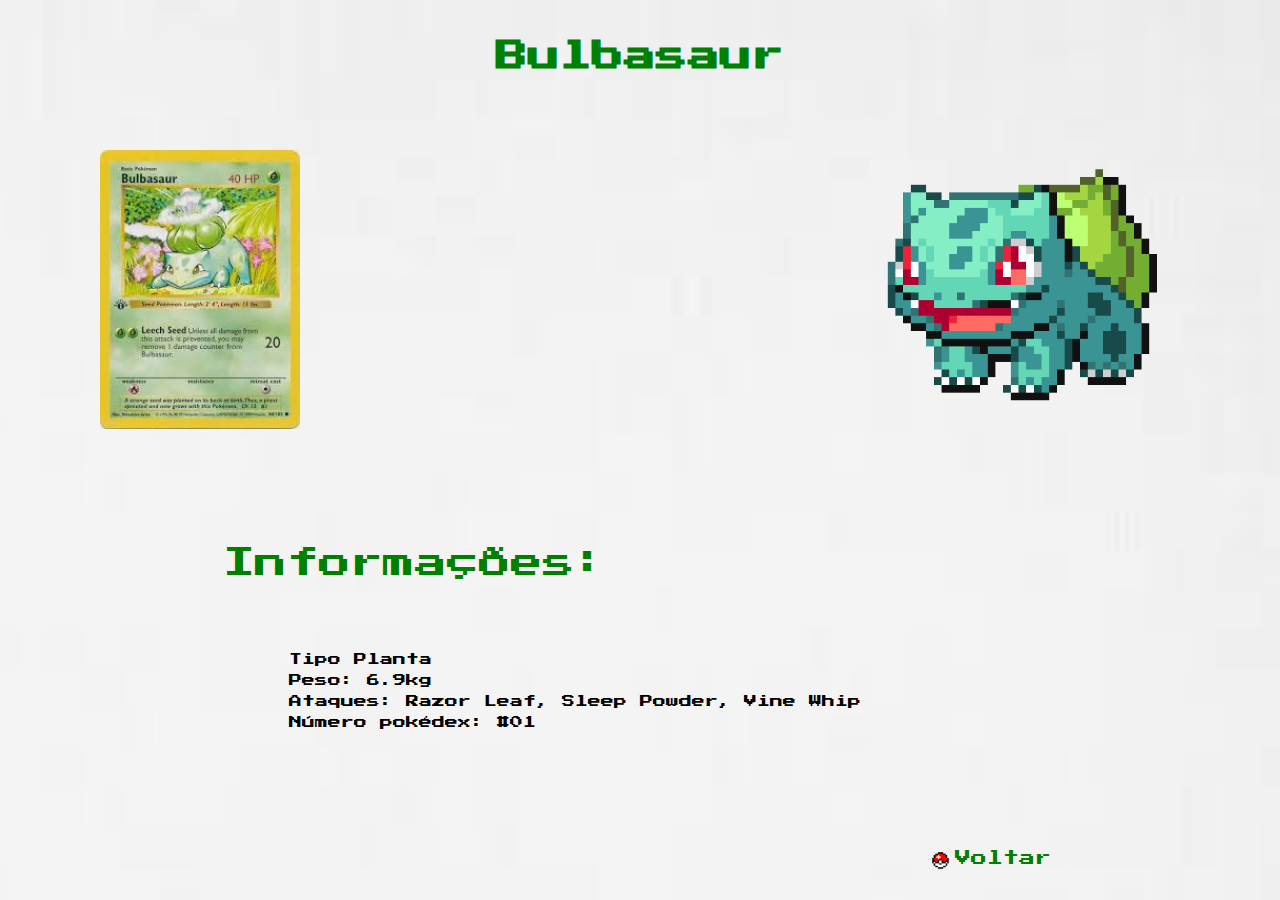
<file: frontend-basico/bulbasaur.html>
<!DOCTYPE html>
<html lang="en">
<head>
    <meta charset="UTF-8">
    <meta name="viewport" content="width=device-width, initial-scale=1.0">
    <link rel="stylesheet" href="arquivos.css\styles.css">
    <link rel="stylesheet" href="https://fonts.googleapis.com/css2?family=Press+Start+2P&display=swap">
    <link rel="stylesheet" href="arquivos.css\responsive-styles.css">
    <title>Bulbasaur</title>
</head>
<body>
    <div class="menu-background2">
        <h1 class="title2" style="color:green" >Bulbasaur</h1>
        <img id="pospokemon"
            src="imagens\bulbassauro.gif"
        />
        <img id="poscard"
        src="imagens\bulbassaurocard.jpg"
    /> 
    <audio id="som">
        <source  src="audios\bulba_saur.mp3" type="audio/mpeg">

    </audio>
    <script>
        document.getElementById("pospokemon").addEventListener("click", function() {
          
          document.getElementById("som").play();
        });
    </script>
     <p class="p-info + a4" >Informações: </p>
        <div class="pikachu-info">
            <ul class="p1">
                <li>Tipo Planta</li>
                <li>Peso: 6.9kg</li>
                <li>Ataques: Razor Leaf,  Sleep Powder, Vine Whip </li>
                <li>Número pokédex: #01 </li>
            </ul>
        </div>
        <a href="index.html" class="a4"><img class="pokeball" src="imagens\pokebola.png"> Voltar</a>
    </div>
</body>
</html>
</file>
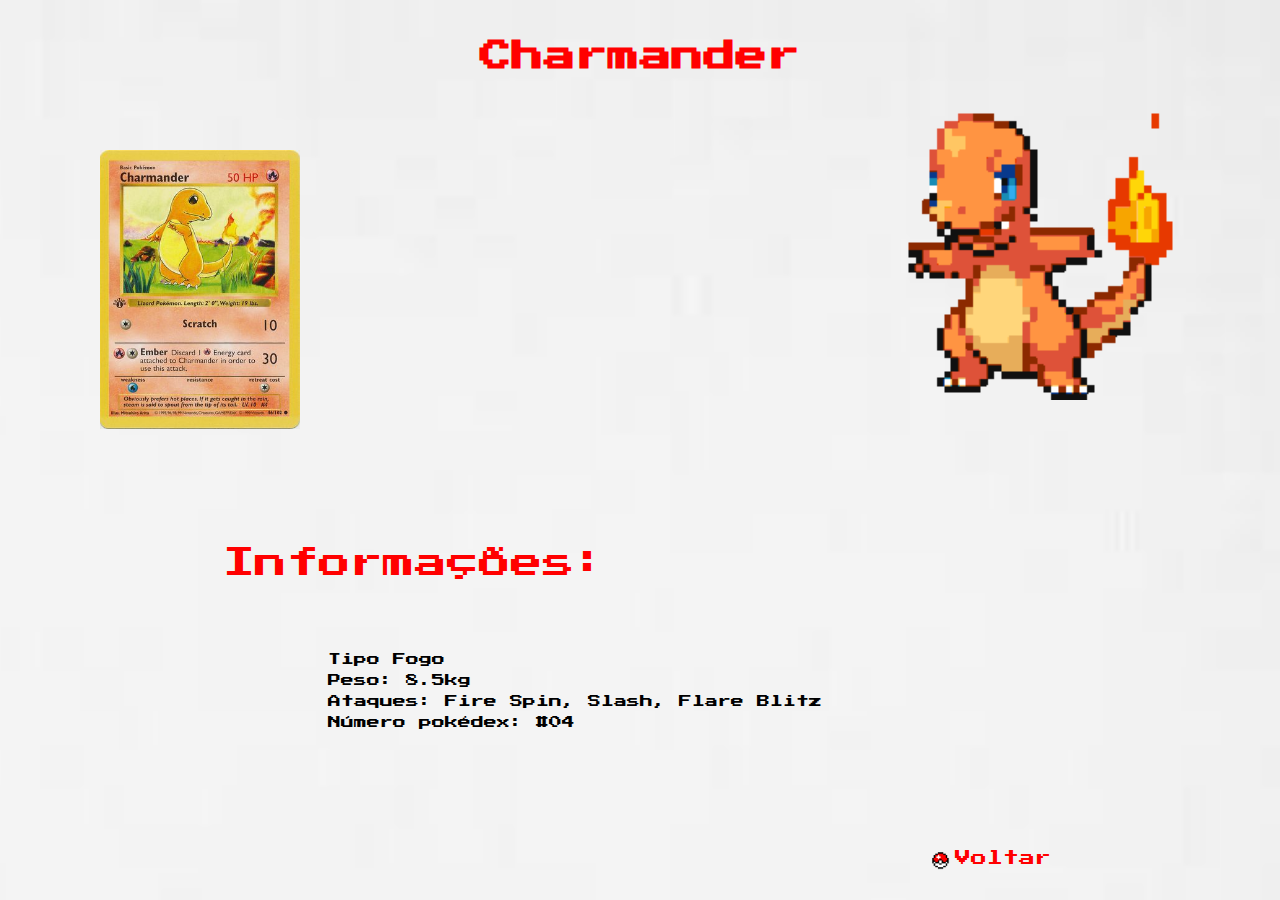
<file: frontend-basico/charmander.html>
<!DOCTYPE html>
<html lang="en">
<head>
    <meta charset="UTF-8">
    <meta name="viewport" content="width=device-width, initial-scale=1.0">
    <link rel="stylesheet" href="arquivos.css\styles.css">
    <link rel="stylesheet" href="https://fonts.googleapis.com/css2?family=Press+Start+2P&display=swap">
    <link rel="stylesheet" href="arquivos.css\responsive-styles.css">
    <title>Charmander</title>
</head>
<body>
    <div class="menu-background2">
        <h1 class="title2" style="color:red" >Charmander</h1>
        <img id="pospokemon"
            src="imagens\charmander.gif"
        />
        <audio id="som">
            <source  src="audios\charmander.mp3" type="audio/mpeg">

        </audio>
        <script>
            document.getElementById("pospokemon").addEventListener("click", function() {
              
              document.getElementById("som").play();
            });
            </script>
        <img id="poscard"
            src="imagens\charmandercard.jpg"
        />
        <p class="p-info + a2" >Informações: </p>
        <div class="pikachu-info">
            <ul class="p1">
                <li>Tipo Fogo</li>
                <li>Peso: 8.5kg</li>
                <li>Ataques: Fire Spin,  Slash, Flare Blitz </li>
                <li>Número pokédex: #04 </li>
            </ul>
        </div>
        <a href="index.html" class="a2"><img class="pokeball" src="imagens\pokebola.png"> Voltar</a>
    </div>
</body>
</html>
</file>
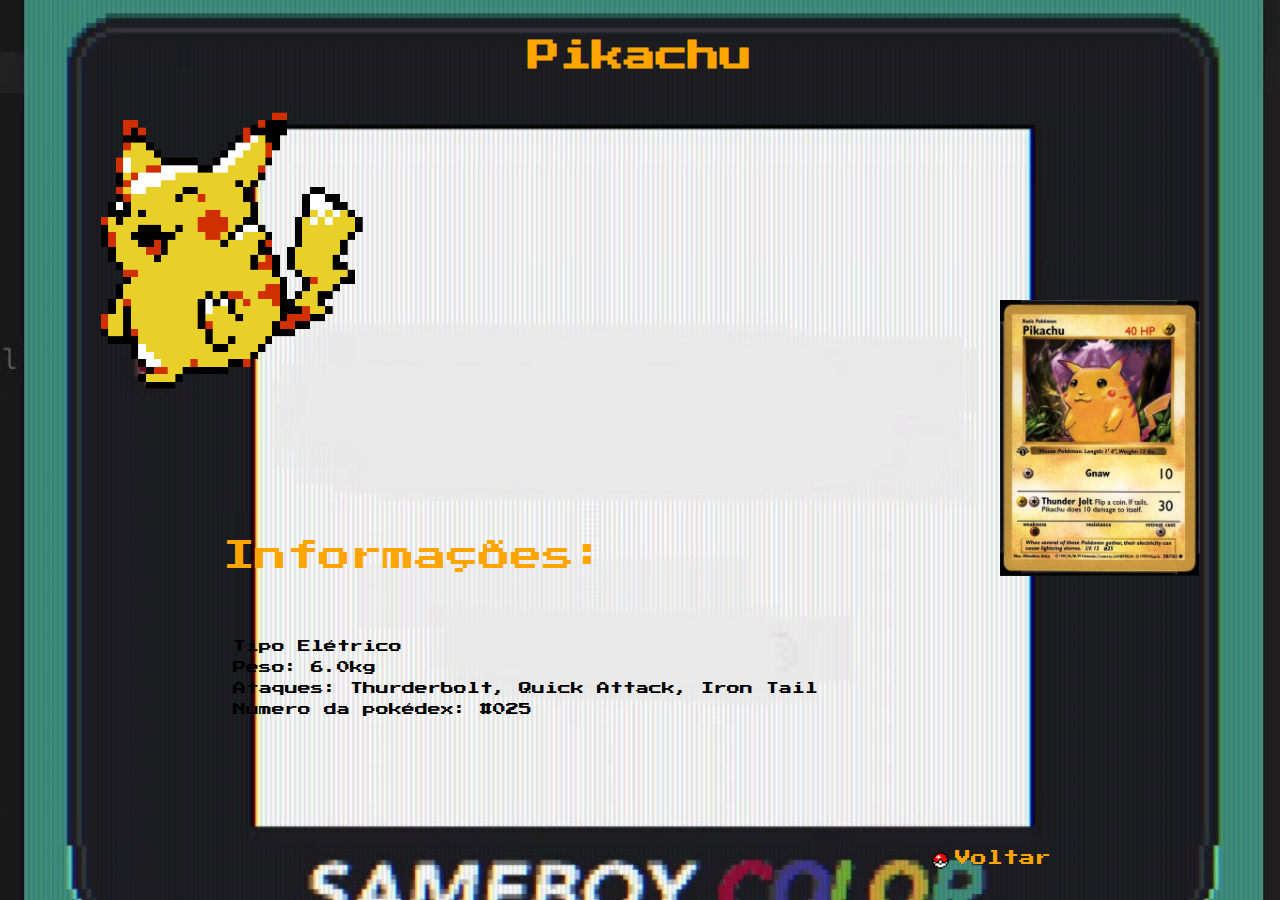
<file: frontend-basico/pikachu.html>
<!DOCTYPE html>
<html lang="en">
<head>
    <meta charset="UTF-8">
    <meta name="viewport" content="width=device-width, initial-scale=1.0">
    <link rel="stylesheet" href="arquivos.css\styles.css">
    <link rel="stylesheet" href="https://fonts.googleapis.com/css2?family=Press+Start+2P&display=swap">
    <link rel="stylesheet" href="arquivos.css\styles.css">
    <title>Pikachu</title>
</head>
<body>
    <div class="menu-background2">
        <h1 class="title2" style="color:orange">Pikachu</h1>
        <img id="pospokemon"
            src="imagens\pikachu.gif"
        />
        <audio id="som">
            <source  src="audios\pikachu.mp3" type="audio/mpeg">

        </audio>
        <script>
            document.getElementById("pospokemon").addEventListener("click", function() {
              
              document.getElementById("som").play();
            });
            </script>
        <img id="poscard"
        src="imagens\pikachucard.png"
    />  
        <p class="p-info + a1" >Informações: </p>
        <div class="pikachu-info">
            <ul class="p1">
                <li>Tipo Elétrico</li>
                <li>Peso: 6.0kg</li>
                <li>Ataques: Thurderbolt,  Quick Attack, Iron Tail </li>
                <li>Número da pokédex: #025</li>
            </ul>
        </div>
        <a href="index.html" class="a1"><img class="pokeball" src="imagens\pokebola.png"> Voltar</a>
    </div>
</body>
</html>
</file>
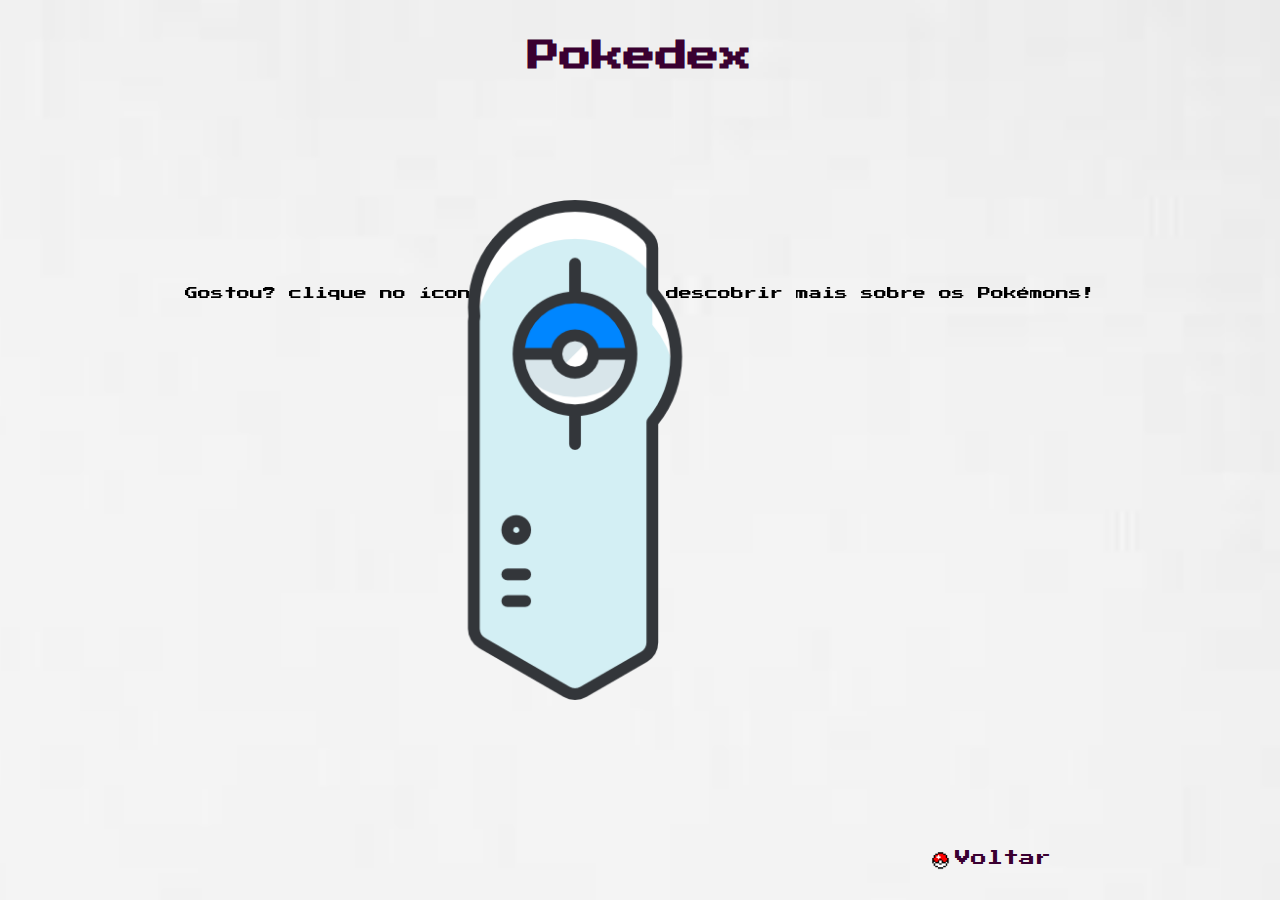
<file: frontend-basico/pokedex.html>
<!DOCTYPE html>
<html lang="en">
<head>
    <meta charset="UTF-8">
    <meta name="viewport" content="width=device-width, initial-scale=1.0">
    <link rel="stylesheet" href="arquivos.css\styles.css">
    <link rel="stylesheet" href="https://fonts.googleapis.com/css2?family=Press+Start+2P&display=swap">
    <link rel="stylesheet" href="arquivos.css\responsive-styles.css">
    <title>Pokedex</title>
</head>
<body>
    <div class="menu-background2">
        <h1 class="title2 + a5">Pokedex</h1>
        <p style="position: fixed;bottom: 600px; font-size: small;">Gostou? clique no ícone a baixo para descobrir mais sobre os Pokémons!</p>
        <button onclick="window.location.href = 'https://pokemondb.net/pokedex/all';" class="buttom-pokedex">
            <img class="image-pokedex"
            src="imagens\pokedex.png"
        />
        </button>
        
    
       



        <a href="index.html" class="a5"><img class="pokeball" src="imagens\pokebola.png"> Voltar</a>
    </div>
    

</body>
</file>
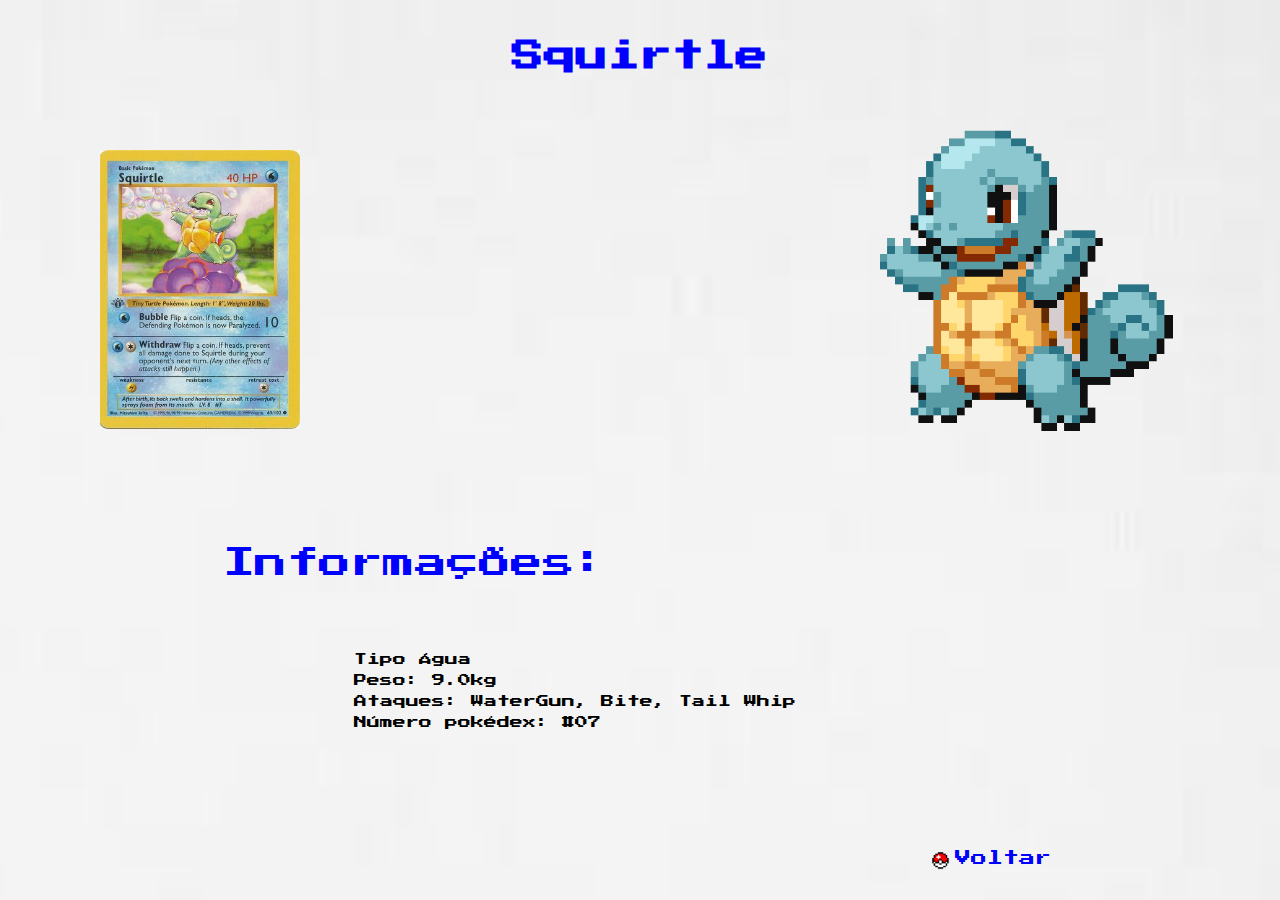
<file: frontend-basico/squirtle.html>
<!DOCTYPE html>
<html lang="en">
<head>
    <meta charset="UTF-8">
    <meta name="viewport" content="width=device-width, initial-scale=1.0">
    <link rel="stylesheet" href="arquivos.css\styles.css">
    <link rel="stylesheet" href="https://fonts.googleapis.com/css2?family=Press+Start+2P&display=swap">
    <link rel="stylesheet" href="arquivos.css\responsive-styles.css">
    <title>Squirtle</title>
</head>
<body>
    <div class="menu-background2">
        <h1 class="title2" style="color:blue">Squirtle</h1>
        <img id="pospokemon"
            src="imagens\squirtle.gif"
        />
        <img id="poscard"
            src="imagens\squirtlecard.jpg"
        />
        <audio id="som">
            <source  src="audios\squirtle.mp3" type="audio/mpeg">

        </audio>
        <script>
            document.getElementById("pospokemon").addEventListener("click", function() {
              
              document.getElementById("som").play();
            });
        </script>
         <p class="p-info + a3" >Informações: </p>
        <div class="pikachu-info">
            <ul class="p1">
                <li>Tipo Água</li>
                <li>Peso: 9.0kg</li>
                <li>Ataques: WaterGun,  Bite, Tail Whip </li>
                <li>Número pokédex: #07 </li>
            </ul>
        </div>
        <a href="index.html" class="a3"><img class="pokeball" src="imagens\pokebola.png"> Voltar</a>
    </div>
</body>
</html>
</file>
